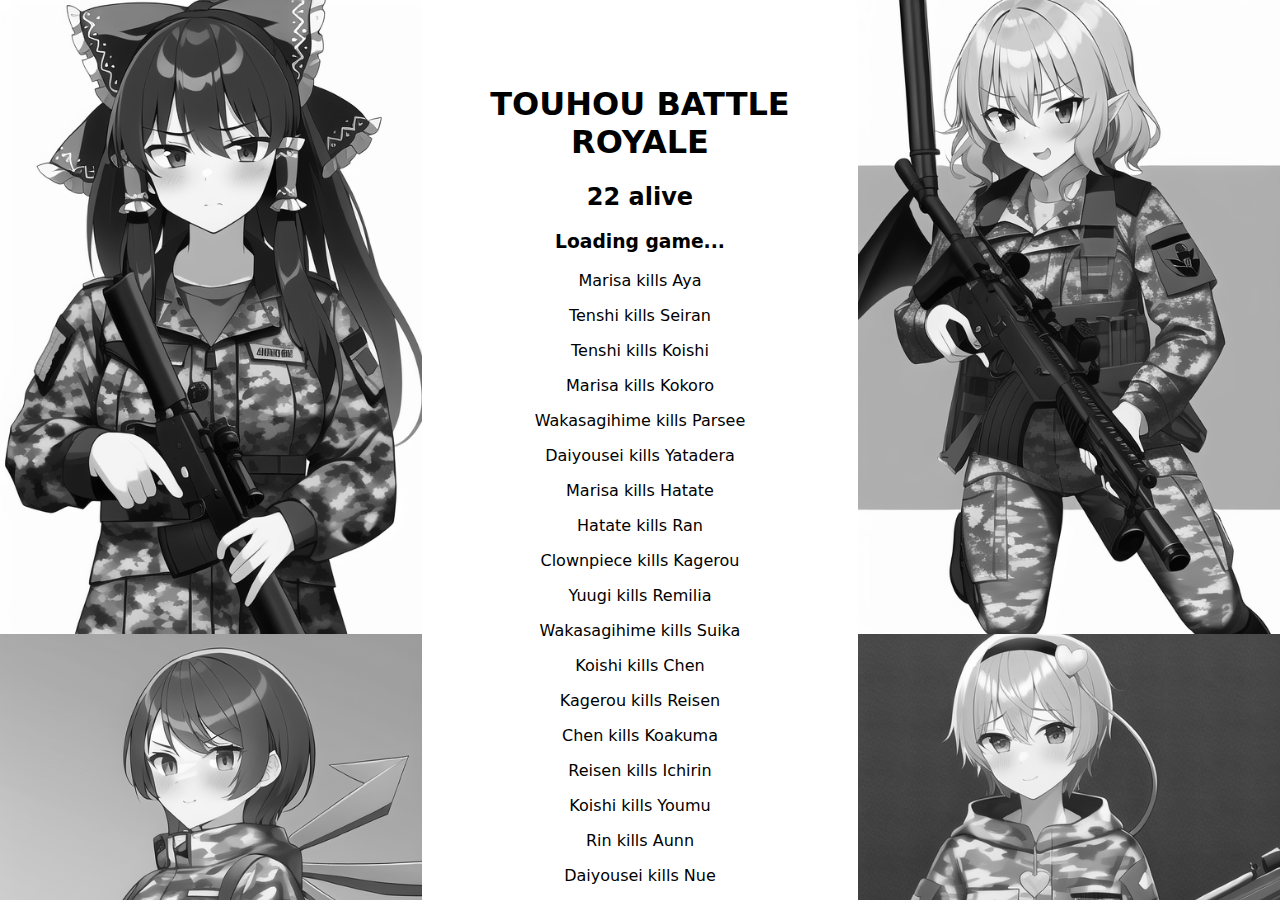
<file: index.html>
<!DOCTYPE html>
<head>
  <meta charset="UTF-8" />

  <title>Touhou Battle Royale</title>

  <link rel="stylesheet" href="style.css" />
  <script src="script.js" defer></script>
</head>

<body>
  <div class="scrollcontainer">
    <div class="marquee enable-animation">
      <div class="marquee__content" id="marquee1"></div>
      <div class="marquee__content" id="marquee2"></div>
    </div>
  </div>
  <div class="scrollcontainer" style="text-align: center; padding-top: 5%">
    <h1>TOUHOU BATTLE ROYALE</h1>
    <h2><span id="alive">XX</span> alive</h2>
    <h3 id="time">Loading game...</h3>
    <div id="killfeed"></div>
  </div>
  <div class="scrollcontainer">
    <div class="marquee marquee--reverse enable-animation">
      <div class="marquee__content" id="marquee3"></div>
      <div class="marquee__content" id="marquee4"></div>
    </div>
  </div>
  <!-- 
   TODO: important stuff bank

   marquee, if & when it removes images,

   needs to keep track of seconds per image - and also number of remaining images ///

   // need to find a way to dynamically remove items  /

   // probably want the game to end always end few minutes early, and display the last winner in case you missed it /

   also this 

   https://stackoverflow.com/questions/14753147/add-inline-style-using-javascript

   for the marquee dynamically changing speed

--></body>
</file>
<file: style.css>
/* Marquee styles */
.marquee {
  --gap: 0rem;
  position: relative;
  display: flex;
  flex-direction: column;
  overflow: hidden;
  -webkit-user-select: none;
  -moz-user-select: none;
  -ms-user-select: none;
  user-select: none;
  gap: var(--gap);
}

.scrollcontainer {
  width: 33%;
  height: 100vh;
  overflow: hidden;
}

.marquee__content {
  flex-shrink: 0;
  flex-direction: column;
  display: flex;
  justify-content: space-around;
  gap: var(--gap);
  min-width: 100%;
}

@-webkit-keyframes scroll {
  from {
    transform: translateY(0);
  }
  to {
    transform: translateY(calc(-100% - var(--gap)));
  }
}

@keyframes scroll {
  from {
    transform: translateY(0);
  }
  to {
    transform: translateY(calc(-100% - var(--gap)));
  }
}

/* Pause animation when reduced-motion is set */
@media (prefers-reduced-motion: reduce) {
  .marquee__content {
    -webkit-animation-play-state: paused !important;
    animation-play-state: paused !important;
  }
}

/* Enable animation TODO: 7s per image */
.enable-animation .marquee__content {
  -webkit-animation: scroll 280s linear infinite;
  animation: scroll 280s linear infinite;
}

/* Reverse animation */
.marquee--reverse .marquee__content {
  animation-direction: reverse;
}

/* Pause on hover */
.marquee--hover-pause:hover .marquee__content {
  -webkit-animation-play-state: paused;
  animation-play-state: paused;
}

/* Attempt to size parent based on content. Keep in mind that the parent width is equal to both content containers that stretch to fill the parent. */
.marquee--fit-content {
  max-width: -webkit-fit-content;
  max-width: -moz-fit-content;
  max-width: fit-content;
}

/* A fit-content sizing fix: Absolute position the duplicate container. This will set the size of the parent wrapper to a single child container. Shout out to Olavi's article that had this solution 👏 @link: https://olavihaapala.fi/2021/02/23/modern-marquee.html  */
.marquee--pos-absolute .marquee__content:last-child {
  position: absolute;
  top: 0;
  left: 0;
}

/* Enable position absolute animation on the duplicate content (last-child) */
.enable-animation .marquee--pos-absolute .marquee__content:last-child {
  -webkit-animation-name: scroll-abs;
  animation-name: scroll-abs;
}

@-webkit-keyframes scroll-abs {
  from {
    transform: translateY(calc(100% + var(--gap)));
  }
  to {
    transform: translateY(0);
  }
}

@keyframes scroll-abs {
  from {
    transform: translateY(calc(100% + var(--gap)));
  }
  to {
    transform: translateY(0);
  }
}

/* Other page demo styles */
.marquee__content > * {
  flex: 0 0 auto;

  text-align: center;
}

* {
  box-sizing: border-box;
}

body {
  margin: 0;
  height: 100%;
  width: 100%;
  min-height: 100vh;
  font-family: system-ui, sans-serif;
  font-size: 1rem;
  display: flex;
  justify-content: space-between;
}
</file>
